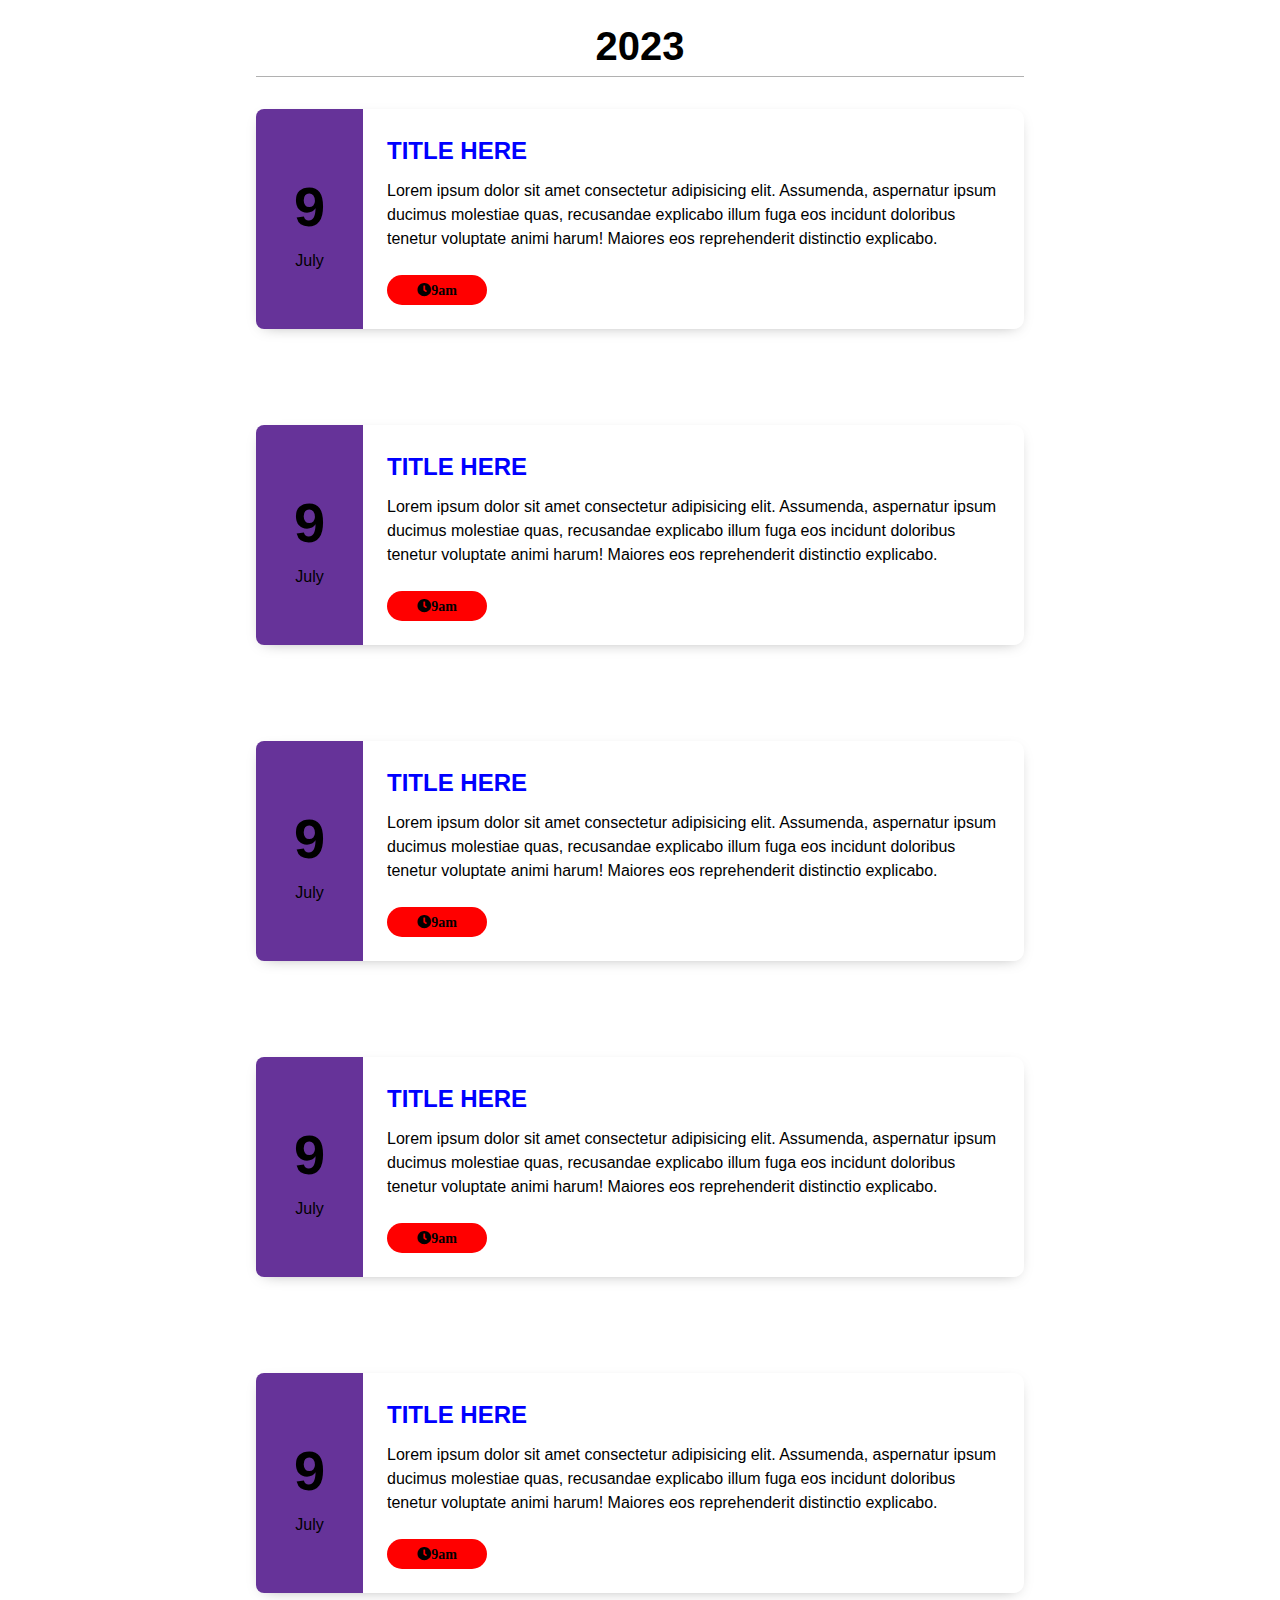
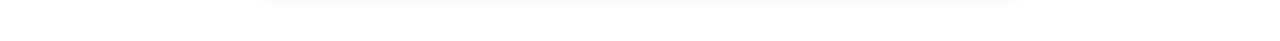
<file: calender.html>
<!DOCTYPE html>
<html lang="en">
<head>
    <link rel="stylesheet" href="./assets/css/icon_css/all.min.css">
	<link rel="stylesheet" href="./assets/css/icon_css/fontawesome.min.css">
	<link rel="icon" type="image/x-icon" href="assets/images/logo.png">
    <link rel="stylesheet" href="assets/css/calander.css">
    <meta charset="UTF-8">
    <meta http-equiv="X-UA-Compatible" content="IE=edge">
    <meta name="viewport" content="width=device-width, initial-scale=1.0">
    <title>Document</title>
</head>
<body>
   
    <div class="event-container">
        <h3 class="year">2023</h3>

        <div class="event">
            <div class="event-left">
                <div class="event-date">
                    <div class="date">9</div>
                        <div class="month">July</div>
                </div>
            </div>
                <div class="event-right">
                    <h3 class="event-title">
                        Title Here
                    </h3>
                        <div class="event-description">
                            Lorem ipsum dolor sit amet consectetur adipisicing elit. Assumenda, aspernatur ipsum ducimus molestiae quas, recusandae explicabo illum fuga eos incidunt doloribus tenetur voluptate animi harum! Maiores eos reprehenderit distinctio explicabo.
    
                        </div>
                            <div class="event-timing">
                                <i class="fa fa-clock">9am</i>
                            </div>
                </div>
        </div>


    </div>


    <div class="event-container">
        

        <div class="event">
            <div class="event-left">
                <div class="event-date">
                    <div class="date">9</div>
                        <div class="month">July</div>
                </div>
            </div>
                <div class="event-right">
                    <h3 class="event-title">
                        Title Here
                    </h3>
                        <div class="event-description">
                            Lorem ipsum dolor sit amet consectetur adipisicing elit. Assumenda, aspernatur ipsum ducimus molestiae quas, recusandae explicabo illum fuga eos incidunt doloribus tenetur voluptate animi harum! Maiores eos reprehenderit distinctio explicabo.
    
                        </div>
                            <div class="event-timing">
                                <i class="fa fa-clock">9am</i>
                            </div>
                </div>
        </div>


    </div>

    <div class="event-container">
       

        <div class="event">
            <div class="event-left">
                <div class="event-date">
                    <div class="date">9</div>
                        <div class="month">July</div>
                </div>
            </div>
                <div class="event-right">
                    <h3 class="event-title">
                        Title Here
                    </h3>
                        <div class="event-description">
                            Lorem ipsum dolor sit amet consectetur adipisicing elit. Assumenda, aspernatur ipsum ducimus molestiae quas, recusandae explicabo illum fuga eos incidunt doloribus tenetur voluptate animi harum! Maiores eos reprehenderit distinctio explicabo.
    
                        </div>
                            <div class="event-timing">
                                <i class="fa fa-clock">9am</i>
                            </div>
                </div>
        </div>


    </div>
    

    <div class="event-container">
      

        <div class="event">
            <div class="event-left">
                <div class="event-date">
                    <div class="date">9</div>
                        <div class="month">July</div>
                </div>
            </div>
                <div class="event-right">
                    <h3 class="event-title">
                        Title Here
                    </h3>
                        <div class="event-description">
                            Lorem ipsum dolor sit amet consectetur adipisicing elit. Assumenda, aspernatur ipsum ducimus molestiae quas, recusandae explicabo illum fuga eos incidunt doloribus tenetur voluptate animi harum! Maiores eos reprehenderit distinctio explicabo.
    
                        </div>
                            <div class="event-timing">
                                <i class="fa fa-clock">9am</i>
                            </div>
                </div>
        </div>


    </div>
    

    <div class="event-container">
      

        <div class="event">
            <div class="event-left">
                <div class="event-date">
                    <div class="date">9</div>
                        <div class="month">July</div>
                </div>
            </div>
                <div class="event-right">
                    <h3 class="event-title">
                        Title Here
                    </h3>
                        <div class="event-description">
                            Lorem ipsum dolor sit amet consectetur adipisicing elit. Assumenda, aspernatur ipsum ducimus molestiae quas, recusandae explicabo illum fuga eos incidunt doloribus tenetur voluptate animi harum! Maiores eos reprehenderit distinctio explicabo.
    
                        </div>
                            <div class="event-timing">
                                <i class="fa fa-clock">9am</i>
                            </div>
                </div>
        </div>


    </div>
    
    
    


   
</body>
</html>
</file>
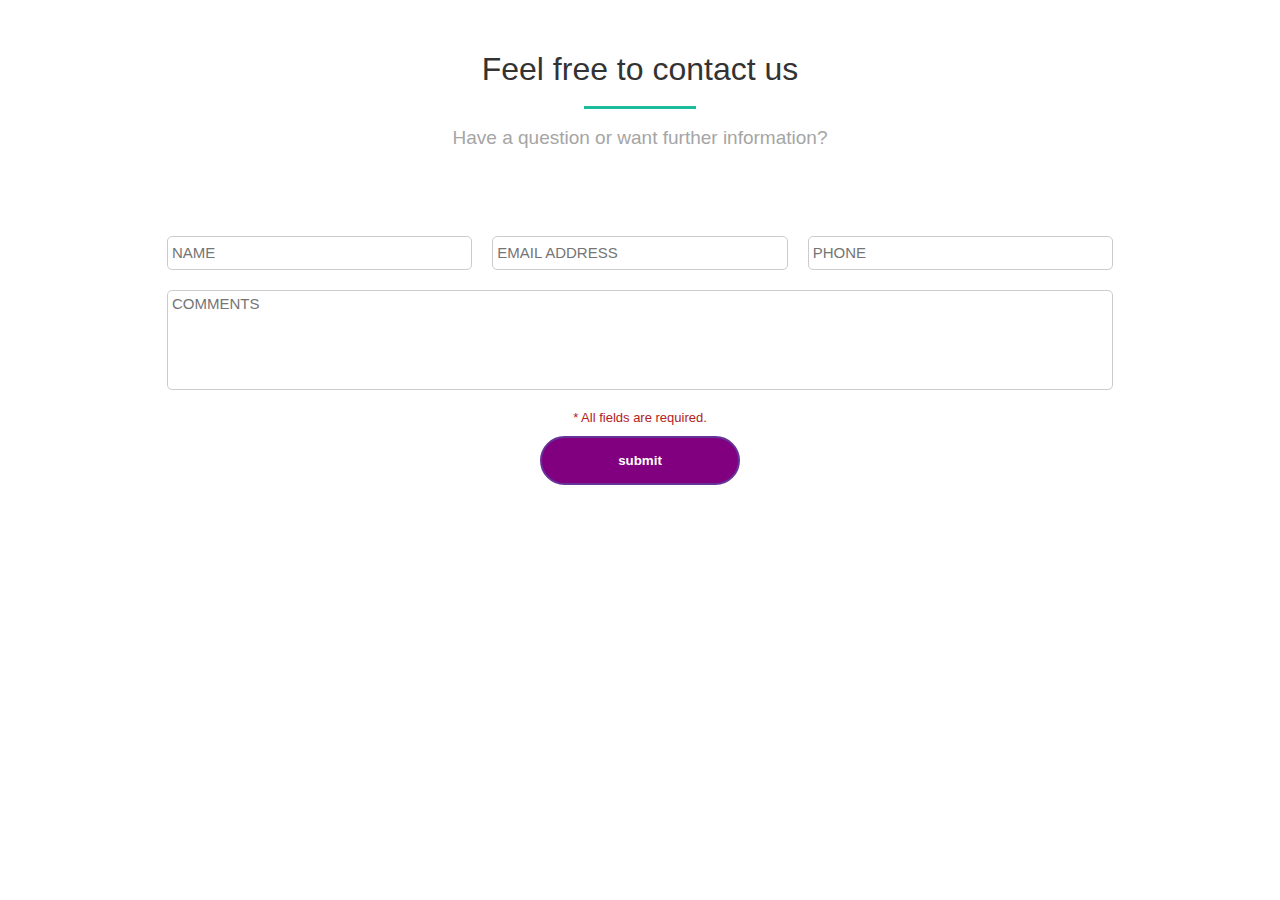
<file: contactus.html>
<!doctype html>
<html>
<head>
<meta charset="utf-8">
<title>Contact us</title>
<meta name="generator" content="WYSIWYG Web Builder 16 Trial Version - https://www.wysiwygwebbuilder.com">
<meta name="viewport" content="width=device-width, initial-scale=1.0">
<link href="assets/css/Untitled1.css" rel="stylesheet">
<link href="assets/css/index.css" rel="stylesheet">
</head>
<body>

<div id="wb_LayoutGrid6">
<div id="LayoutGrid6">
<div class="row">
<div class="col-1">
<div id="wb_Heading9" style="display:inline-block;width:100%;z-index:0;">
<h1 id="Heading9">Feel free to contact us</h1>
</div>
<div id="wb_Shape4" style="display:inline-block;width:112px;height:3px;z-index:1;position:relative;">
<div id="Shape4"></div>
</div>
<div id="wb_Heading8" style="display:inline-block;width:100%;z-index:2;">
<h2 id="Heading8">Have a question or want further information?</h2>
</div>
</div>
</div>
</div>
</div>
<div id="wb_LayoutGrid7">
<div id="LayoutGrid7">
<div class="row">
<div class="col-1">
<div id="wb_Breadcrumb1" style="display:inline-block;width:100%;z-index:3;vertical-align:top;">


</div>
</div>
<div class="col-2">
<div id="wb_Breadcrumb3" style="display:inline-block;width:100%;z-index:4;vertical-align:top;">

</div>
</div>
<div class="col-3">
<div id="wb_Breadcrumb2" style="display:inline-block;width:100%;z-index:5;vertical-align:top;">


</div>
</div>
</div>
</div>
</div>
<div id="wb_LayoutGrid8">
<div id="LayoutGrid8">
<div class="row">
<div class="col-1">
<div id="wb_LayoutGrid9">
<div id="LayoutGrid9">
<div class="row">
<div class="col-1">
<input type="text" id="editboxName" style="display:block;width: calc(100% - 10px);height:34px;z-index:6;" name="name" value="" spellcheck="false" placeholder="NAME">
</div>
<div class="col-2">
<input type="text" id="editboxEmail" style="display:block;width: calc(100% - 20px);height:34px;z-index:7;" name="email" value="" spellcheck="false" placeholder="EMAIL ADDRESS">
</div>
<div class="col-3">
<input type="text" id="editboxPhone" style="display:block;width: calc(100% - 10px);height:34px;z-index:8;" name="phone" value="" spellcheck="false" placeholder="PHONE">
</div>
</div>
</div>
</div>
<textarea name="message" id="editboxMessage" style="display:block;width: 100%;;height:100px;z-index:10;" rows="4" cols="91" autocomplete="off" spellcheck="false" placeholder="COMMENTS"></textarea>
<div id="wb_Text11">
<span style="color:#B22222;">* All fields are required. </span>
</div>
<input type="submit" value="submit" class="button">
</div>
</div>
</div>
</div>
</body>
</html>
</file>
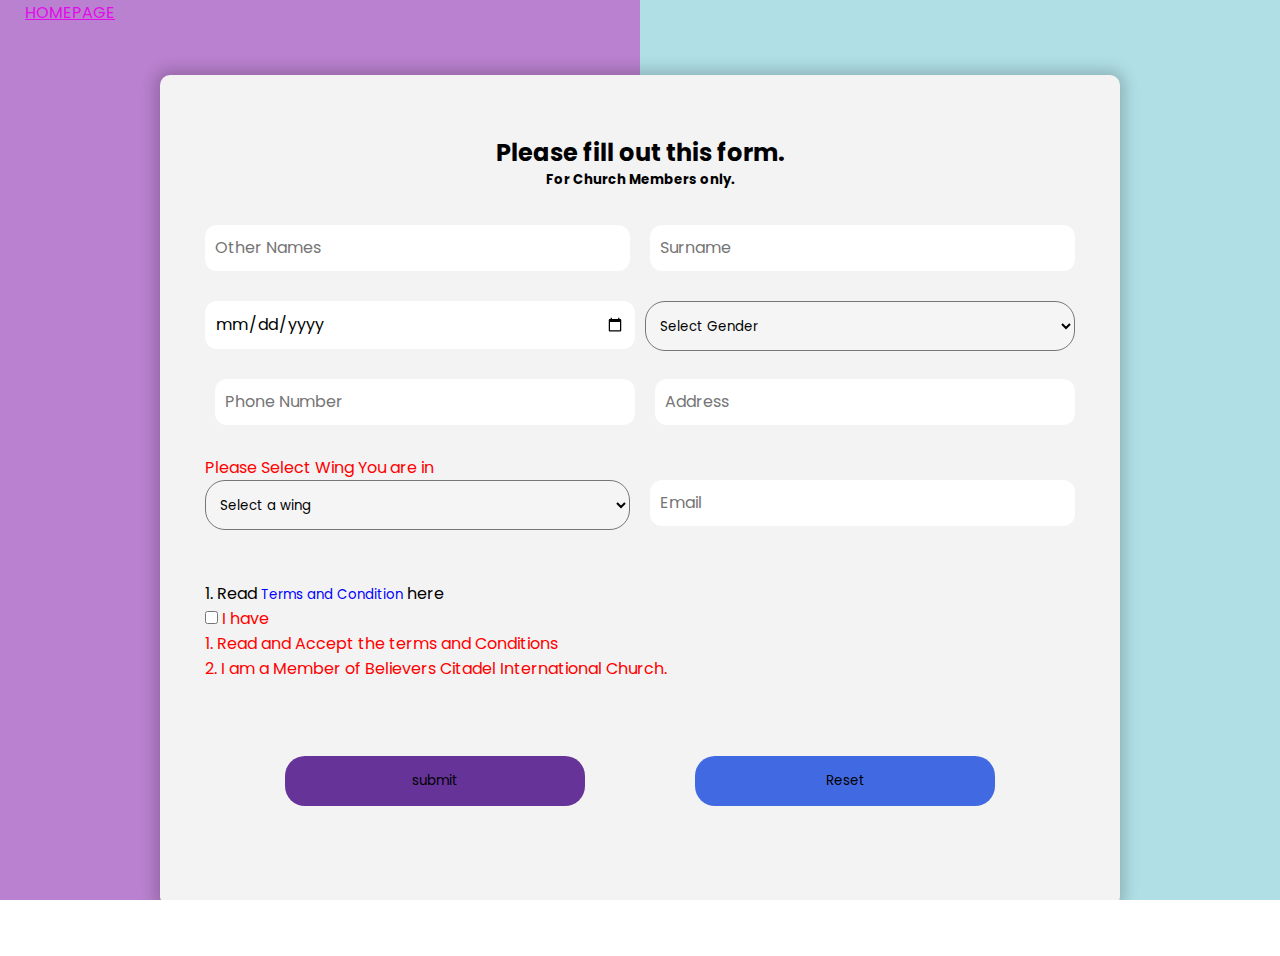
<file: membersdb.html>
<!DOCTYPE html>
<html lang="en">
<head>
    <meta charset="UTF-8">
    <meta name="viewport" content="width=device-width, initial-scale=1.0">
    <title>Members</title>
    <link rel="shortcut icon" href="assets/images/BCI LOGO white-01.png" type="image/x-icon">
    <link rel="stylesheet" href="assets/css/members.css">
    <link rel="preconnect" href="https://fonts.googleapis.com">
	<link rel="preconnect" href="https://fonts.gstatic.com" crossorigin>
	<link href="https://fonts.googleapis.com/css2?family=Poppins:wght@300&display=swap" rel="stylesheet">
</head>
<body>
    <div class="page">
        <a href="index.html">HOMEPAGE</a>
    </div>
    <div class="area">
        <div class="text">
            <h2>Please fill out this form.</h2>
            <h5>For Church Members only.</h5>
        </div>
        <form action="" method="post" id="myForm">
            <div class="input-group">
                <div class="form-inner">
                    <div class="side">
                        <!-- <label for="fs">First Name</label><br> -->
                        <input type="text" name="Other Names" autocomplete="off" class="input" placeholder="Other Names" required>
                    
                        <!-- <br><label for="ls">Last Name</label> -->
                        <br><input type="text" name="Surname" autocomplete="off" class="input" placeholder="Surname" required>
                    </div>
                    <div class="side">
                        <input type="date" autocomplete="off" class="input" name="DOB" placeholder="Dirth of Birth" required>
                        <select name="Gender" id="" required>
                            <option value="None">Select Gender</option>
                            <option value="Male">Male</option>
                            <option value="Female">Female</option>
                        </select>
                    </div>
                    
                    <div class="side">
                        <br><input type="tel" name="Tel" autocomplete="off" class="input" placeholder="Phone Number" required>
                        <br><input type="text" name="Address" autocomplete="off" class="input" placeholder="Address" required>
                    </div>

                    <div class="sel">
                        <label for="Wing">Please Select Wing You are in</label><br>
                        <div class="side1">
                            
                            <select id="Wing" name="Wing" required>
                                <option value="Wing">Select a wing</option>
                                <option value="None">None</option>
                                <option value="Media Crew">Media Crew</option>
                                <option value="Ushers">Ushers</option>
                                <option value="Citadel Voices">Citadel Voices</option>
                            </select>
                            <input  type="email" name="Email" autocomplete="off" class="input" placeholder="Email" >
                        </div>
                    
                      <br><p>
                        1. Read <button class="openPopup" data-target="popup1"> Terms and Condition</button> here
                    </p>
                    <input type="checkbox"  id="myCheckbox"><label for="checkbox"> I have <br> 
                        1. Read and Accept the terms and Conditions <br>
                        2. I am a Member of Believers Citadel International Church.
                    </label>
                   
                    </div>
                    

                </div>
              </div><br><br>
              <div class="bts">
                <button type="submit" class="submit">submit</button><br>
                <button type="reset" class="reset">Reset</button>
                <!-- <input type="submit" value="submit" class="submit" id="submitButton"><br>
                <input type="reset" value="reset" class="reset"> -->
              </div>
                

        </form>
    </div>
    <div id="popup1" class="popup">
		<div class="popup-content">
			<span class="close">&times;</span>
			<h2>Terms and Conditions</h2>
			<p>By agreeing to these Terms and Conditions, church members consent to the collection, storage, and processing of their personal information for the purpose of maintaining a church database. The collected information may include names, contact details, family information, and involvement in church activities. The church is committed to ensuring data security and will not share personal information with third parties without consent. Members have the right to access and correct their information, and they can withdraw their consent at any time. The church will retain the information as long as necessary and may update these Terms periodically</p>
		</div>
	</div>

    <script>
        window.onload = function() {
          const form = document.getElementById('myForm');
          form.addEventListener('submit', function(event) {
            const checkbox = document.getElementById('myCheckbox');
            if (checkbox.checked) {
              alert('Checkbox is checked!');
            } else {
              event.preventDefault();
              alert('Please check the box before submitting.');
            }
          });
        }
        </script>
    <script src="assets/js/button.js"></script>

    <script>

    const scriptURL = 'https://script.google.com/macros/s/AKfycbwYQYmvU5OqBvYEi_0Wyhwy53UuiotKcDUsZZL9rZ7daHpxuwVofUdWvfrlHlHI7fSuvw/exec'
    const form = document.querySelector("#myForm")
       

        form.addEventListener('submit', e => {
            e.preventDefault();
    
            fetch(scriptURL, { method: 'POST', body: new FormData(form) })
                .then(response => {
                    console.log('Success!', response);
                    // Clear the form
                    form.reset();
                    // Display a success message using an alert
                    alert('Thank you for your submission!');
                })
                .catch(error => {
                    console.error('Error!', error.message);
                    // Display an error message using an alert
                    alert('Submission failed. Please try again.');
                });
        });
   </script>
</body>
</html>
</file>
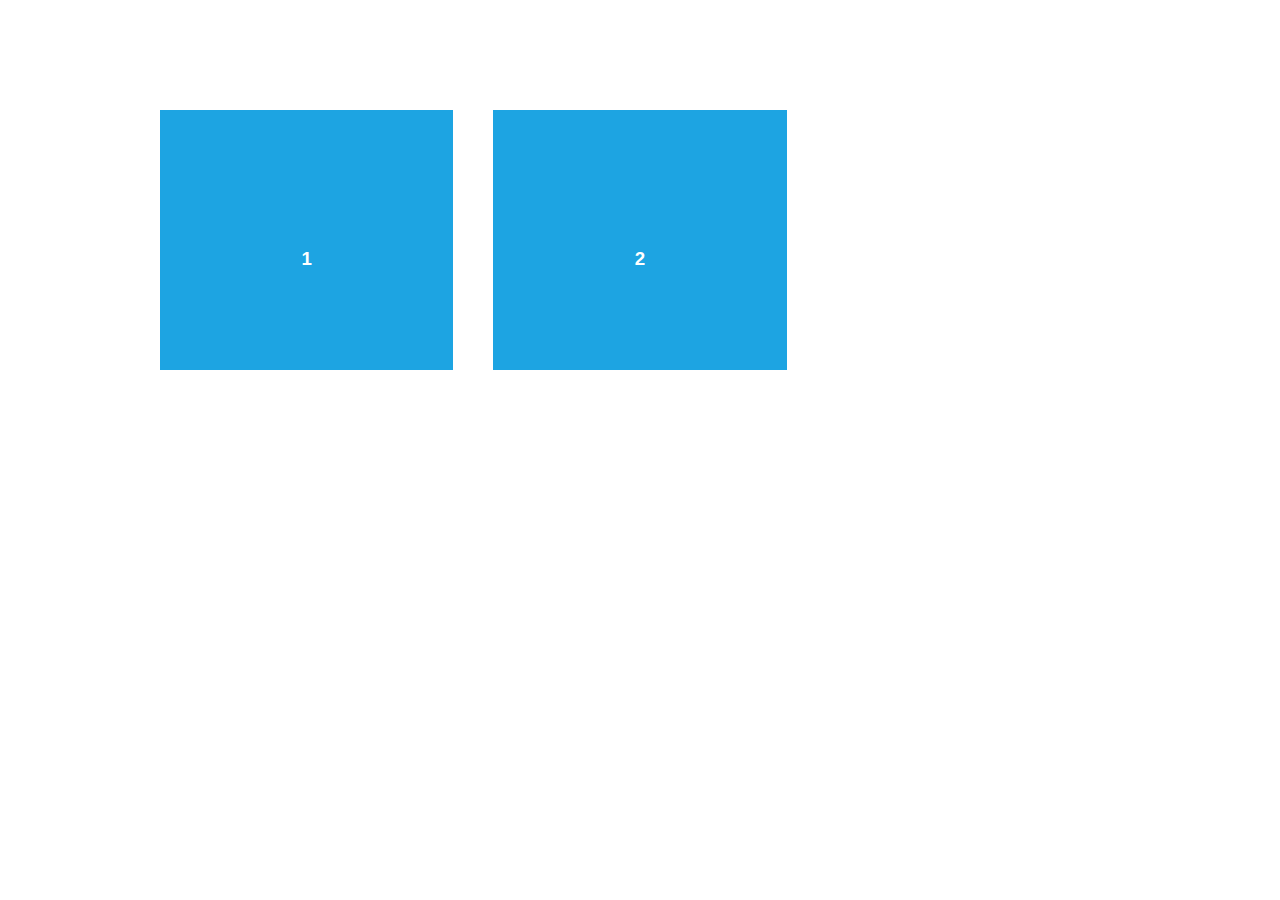
<file: assets/images/aos-master/aos-master/demo/async.html>
<!DOCTYPE html>
<html>
  <head>
    <meta charset="utf-8">
    <title>AOS - Animate on scroll library</title>
    <meta name="viewport" content="width=device-width">
    <link rel="stylesheet" href="css/styles.css" />
    <link rel="stylesheet" href="../dist/aos.css" />
  </head>
  <body>
    <div id="aos-demo" class="aos-all"></div>

    <script src="../dist/aos.js"></script>
    <script>
      AOS.init({
        easing: 'ease-in-out-sine'
      });

      setInterval(addItem, 300);

      var itemsCounter = 1;
      var container = document.getElementById('aos-demo');

      function addItem () {
        if (itemsCounter > 42) return;
        var item = document.createElement('div');
        item.classList.add('aos-item');
        item.setAttribute('data-aos', 'fade-up');
        item.innerHTML = '<div class="aos-item__inner"><h3>' + itemsCounter + '</h3></div>';
        container.appendChild(item);
        itemsCounter++;
      }
    </script>
  </body>
</html>
</file>
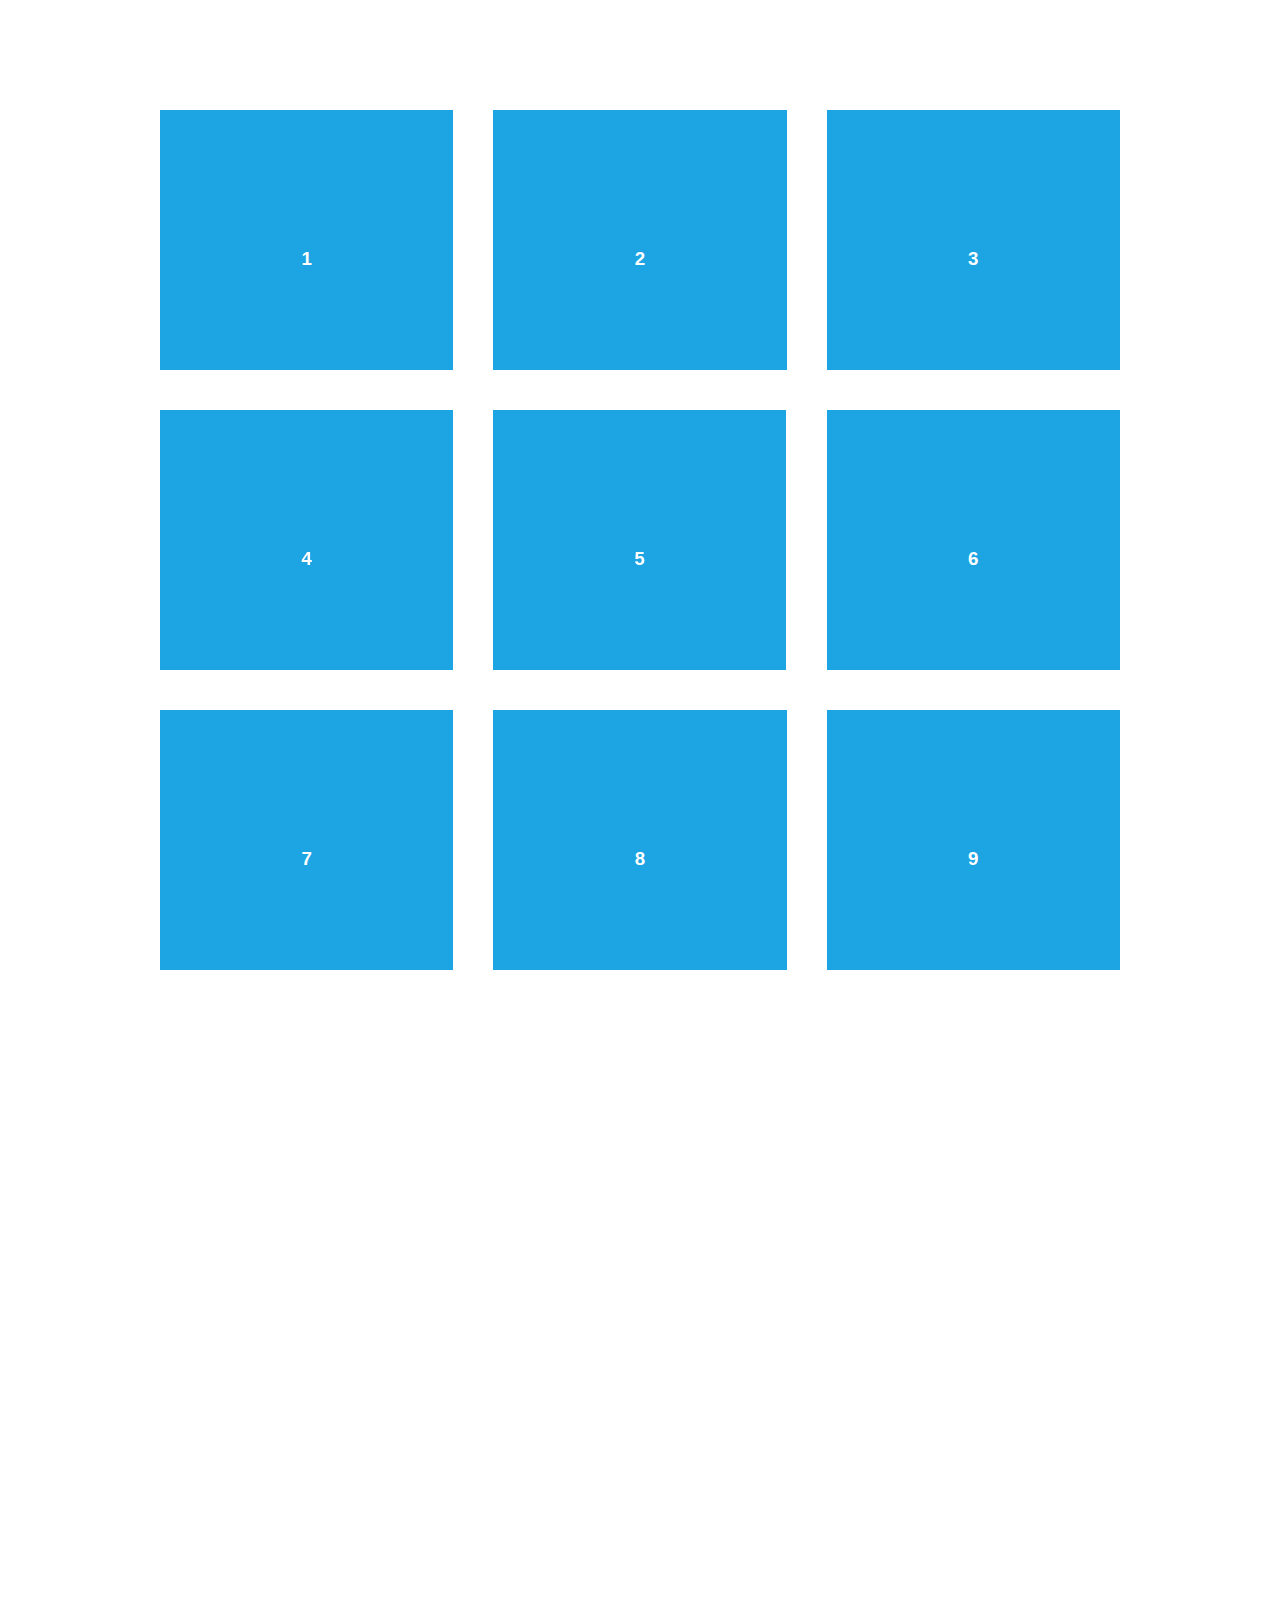
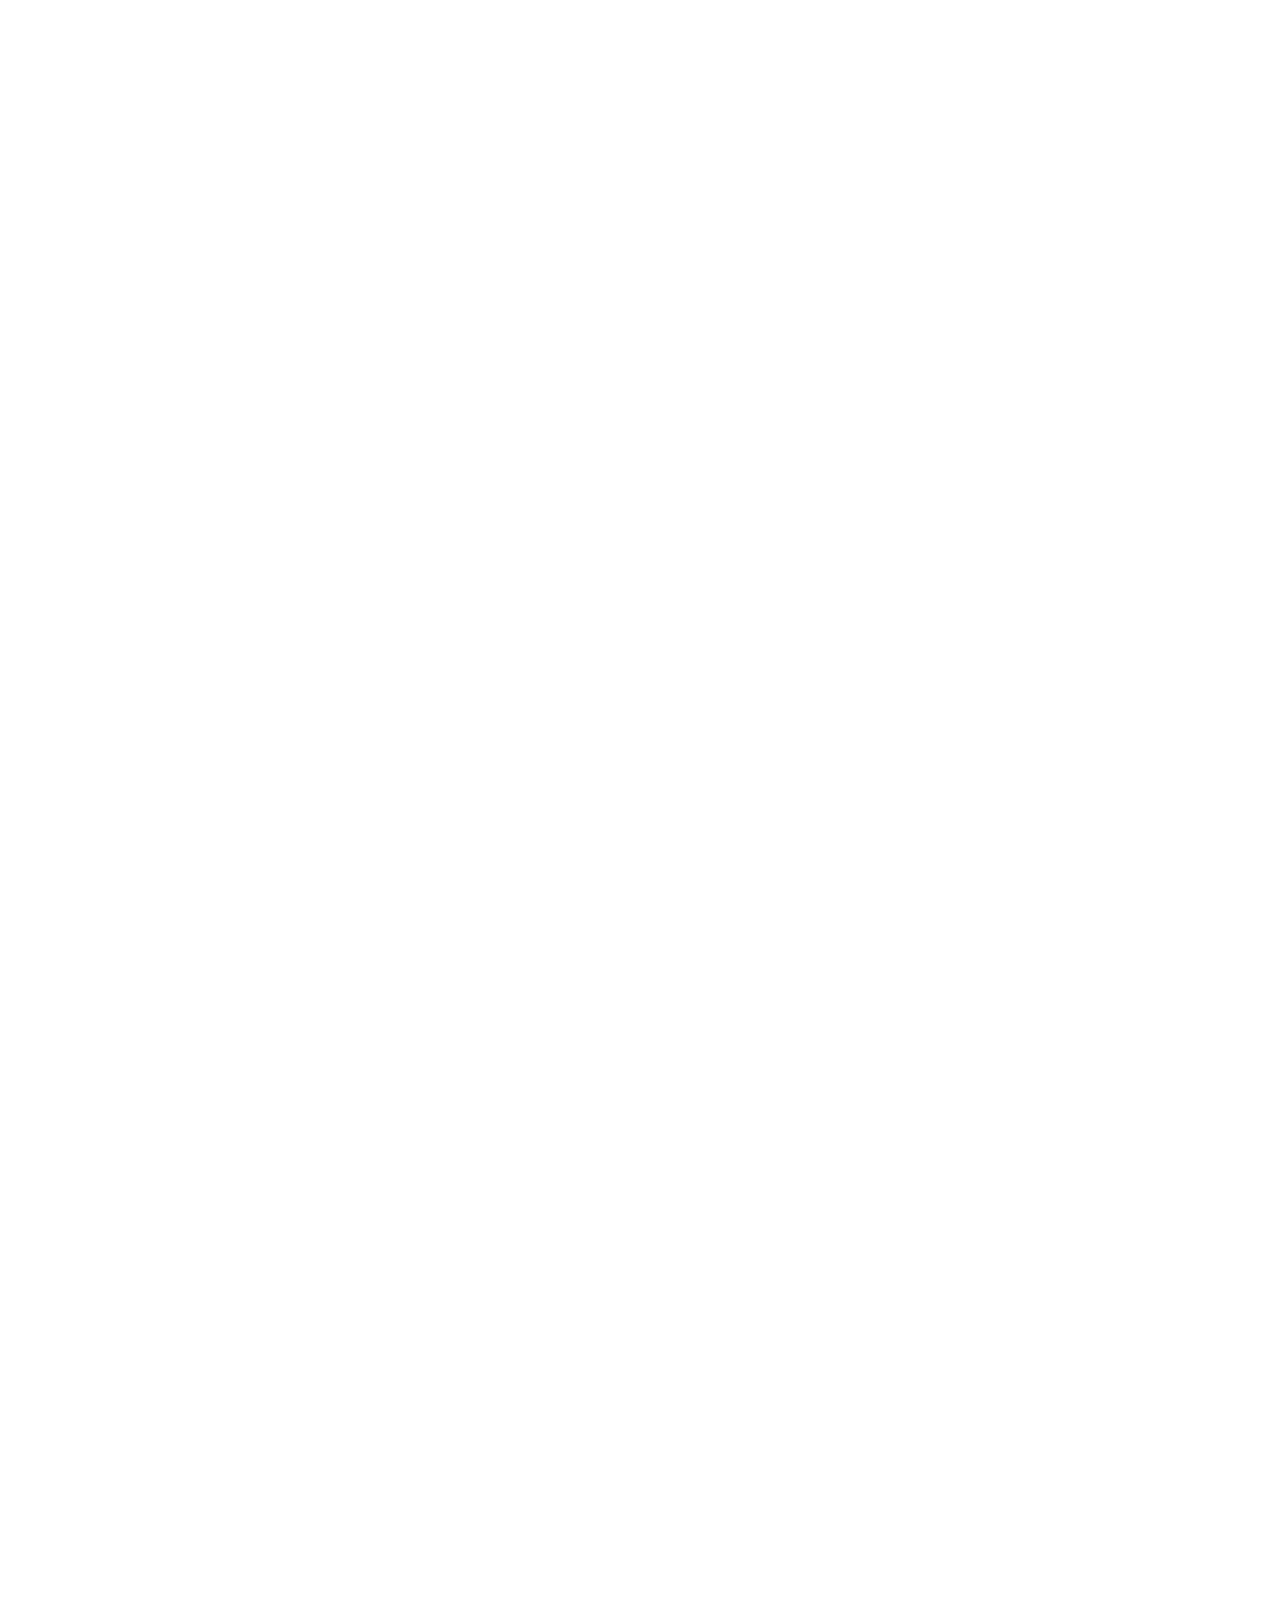
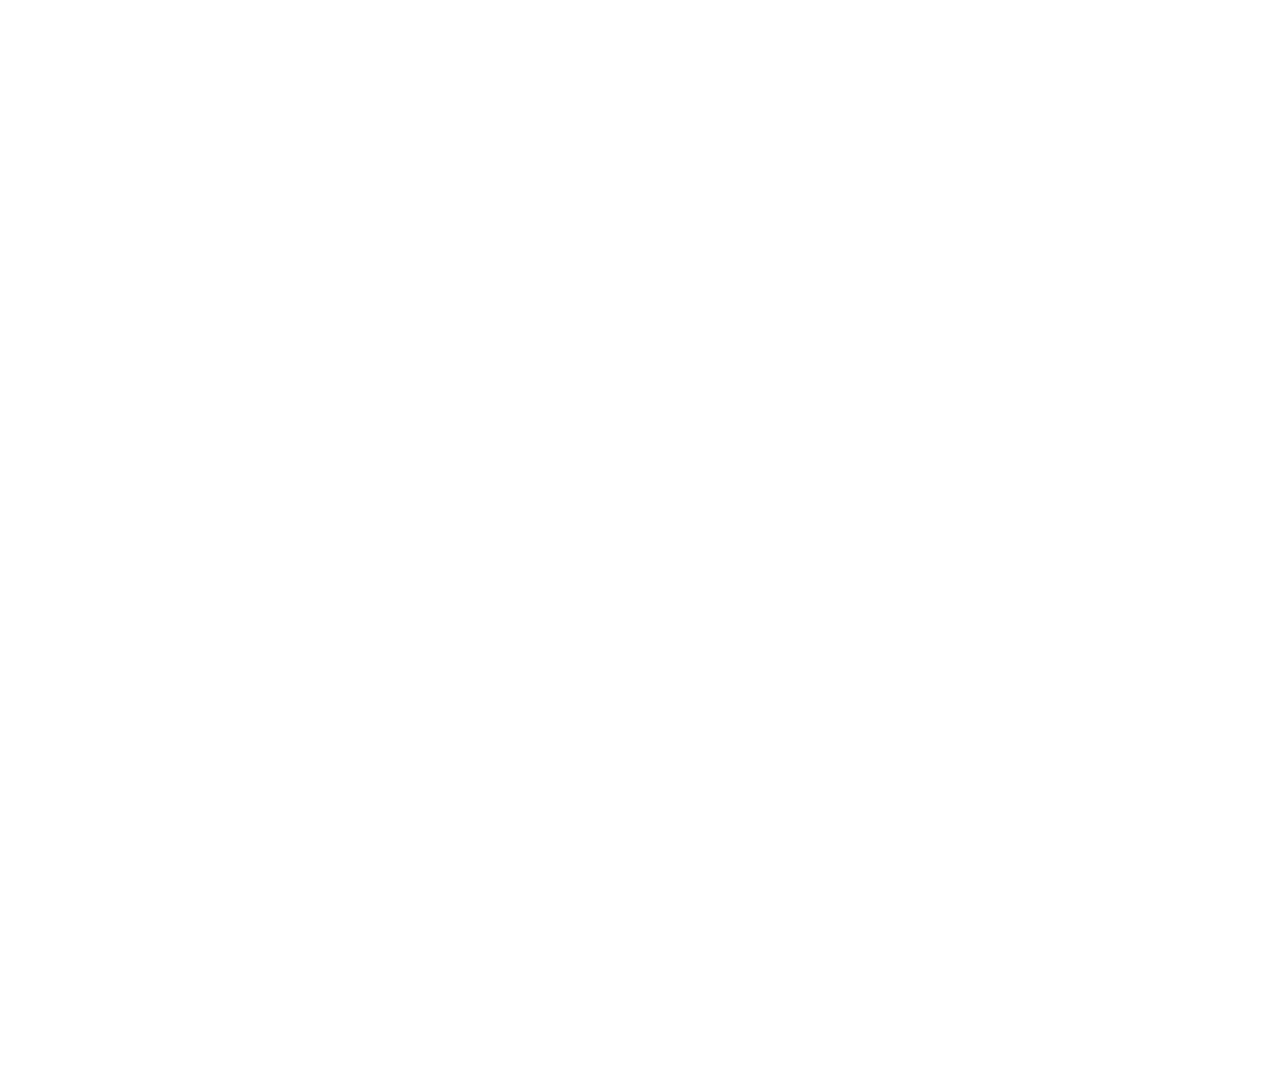
<file: assets/images/aos-master/aos-master/demo/simple.html>
<!DOCTYPE html>
<html>
  <head>
    <meta charset="utf-8">
    <title>AOS - Animate on scroll library</title>
    <meta name="viewport" content="width=device-width">
    <link rel="stylesheet" href="css/styles.css" />
    <link rel="stylesheet" href="../dist/aos.css" />
    <!--[if lt IE 9]>
    <script src="//html5shiv.googlecode.com/svn/trunk/html5.js"></script>
    <![endif]-->
  </head>
  <body>
    <div id="transcroller-body" class="aos-all">
      <div class="aos-item" data-aos="fade-up">
        <div class="aos-item__inner"><h3>1</h3></div>
      </div>
      <div class="aos-item" data-aos="fade-down">
        <div class="aos-item__inner"><h3>2</h3></div>
      </div>
      <div class="aos-item" data-aos="zoom-out-down">
        <div class="aos-item__inner"><h3>3</h3></div>
      </div>
      <div class="aos-item" data-aos="flip-down">
        <div class="aos-item__inner"><h3>4</h3></div>
      </div>
      <div class="aos-item" data-aos="flip-up">
        <div class="aos-item__inner"><h3>5</h3></div>
      </div>
      <div class="aos-item" data-aos="fade-down">
        <div class="aos-item__inner"><h3>6</h3></div>
      </div>
      <div class="aos-item" data-aos="fade-in">
        <div class="aos-item__inner"><h3>7</h3></div>
      </div>
      <div class="aos-item" data-aos="fade-down">
        <div class="aos-item__inner"><h3>8</h3></div>
      </div>
      <div class="aos-item" data-aos="fade-in">
        <div class="aos-item__inner"><h3>9</h3></div>
      </div>
      <div class="aos-item" data-aos="fade-down">
        <div class="aos-item__inner"><h3>10</h3></div>
      </div>
      <div class="aos-item" data-aos="fade-up">
        <div class="aos-item__inner"><h3>11</h3></div>
      </div>
      <div class="aos-item" data-aos="fade-down">
        <div class="aos-item__inner"><h3>12</h3></div>
      </div>
      <div class="aos-item" data-aos="fade-in">
        <div class="aos-item__inner"><h3>13</h3></div>
      </div>
      <div class="aos-item" data-aos="fade-up">
        <div class="aos-item__inner"><h3>14</h3></div>
      </div>
      <div class="aos-item" data-aos="fade-in">
        <div class="aos-item__inner"><h3>15</h3></div>
      </div>
      <div class="aos-item" data-aos="fade-up">
        <div class="aos-item__inner"><h3>16</h3></div>
      </div>
      <div class="aos-item" data-aos="fade-down">
        <div class="aos-item__inner"><h3>17</h3></div>
      </div>
      <div class="aos-item" data-aos="fade-up">
        <div class="aos-item__inner"><h3>18</h3></div>
      </div>
      <div class="aos-item" data-aos="zoom-out">
        <div class="aos-item__inner"><h3>19</h3></div>
      </div>
      <div class="aos-item" data-aos="fade-up">
        <div class="aos-item__inner"><h3>20</h3></div>
      </div>
      <div class="aos-item" data-aos="zoom-out">
        <div class="aos-item__inner"><h3>21</h3></div>
      </div>
      <div class="aos-item" data-aos="fade-in">
        <div class="aos-item__inner"><h3>22</h3></div>
      </div>
      <div class="aos-item" data-aos="zoom-out-up">
        <div class="aos-item__inner"><h3>23</h3></div>
      </div>
      <div class="aos-item" data-aos="zoom-out-down">
        <div class="aos-item__inner"><h3>24</h3></div>
      </div>
      <div class="aos-item" data-aos="fade-in">
        <div class="aos-item__inner"><h3>25</h3></div>
      </div>
      <div class="aos-item" data-aos="fade-in">
        <div class="aos-item__inner"><h3>26</h3></div>
      </div>
      <div class="aos-item" data-aos="fade-in">
        <div class="aos-item__inner"><h3>27</h3></div>
      </div>
      <div class="aos-item" data-aos="fade-in">
        <div class="aos-item__inner"><h3>28</h3></div>
      </div>
      <div class="aos-item" data-aos="fade-in">
        <div class="aos-item__inner"><h3>29</h3></div>
      </div>
      <div class="aos-item" data-aos="fade-in">
        <div class="aos-item__inner"><h3>30</h3></div>
      </div>
      <div class="aos-item" data-aos="fade-in">
        <div class="aos-item__inner"><h3>31</h3></div>
      </div>
      <div class="aos-item" data-aos="fade-in">
        <div class="aos-item__inner"><h3>32</h3></div>
      </div>
      <div class="aos-item" data-aos="fade-in">
        <div class="aos-item__inner"><h3>33</h3></div>
      </div>
      <div class="aos-item" data-aos="fade-in">
        <div class="aos-item__inner"><h3>34</h3></div>
      </div>
      <div class="aos-item" data-aos="fade-in">
        <div class="aos-item__inner"><h3>35</h3></div>
      </div>
      <div class="aos-item" data-aos="fade-in">
        <div class="aos-item__inner"><h3>36</h3></div>
      </div>
      <div class="aos-item" data-aos="fade-in">
        <div class="aos-item__inner"><h3>37</h3></div>
      </div>
      <div class="aos-item" data-aos="fade-in">
        <div class="aos-item__inner"><h3>38</h3></div>
      </div>
      <div class="aos-item" data-aos="fade-in">
        <div class="aos-item__inner"><h3>39</h3></div>
      </div>
      <div class="aos-item" data-aos="fade-in">
        <div class="aos-item__inner"><h3>40</h3></div>
      </div>
      <div class="aos-item" data-aos="fade-in">
        <div class="aos-item__inner"><h3>41</h3></div>
      </div>
      <div class="aos-item" data-aos="fade-in">
        <div class="aos-item__inner"><h3>42</h3></div>
      </div>
    </div>

    <script src="../dist/aos.js"></script>
    <script>
      AOS.init({
        easing: 'ease-in-out-sine'
      });
    </script>

    <!-- <script src="//cdnjs.cloudflare.com/ajax/libs/require.js/2.1.11/require.min.js"></script>
    <script>
      requirejs.config({
          baseUrl: '../dist',
      });

      require(['aos'], function(AOS){
          AOS.init({
              easing: 'ease-in-out-sine'
          });
      });
    </script> -->
  </body>
</html>
</file>
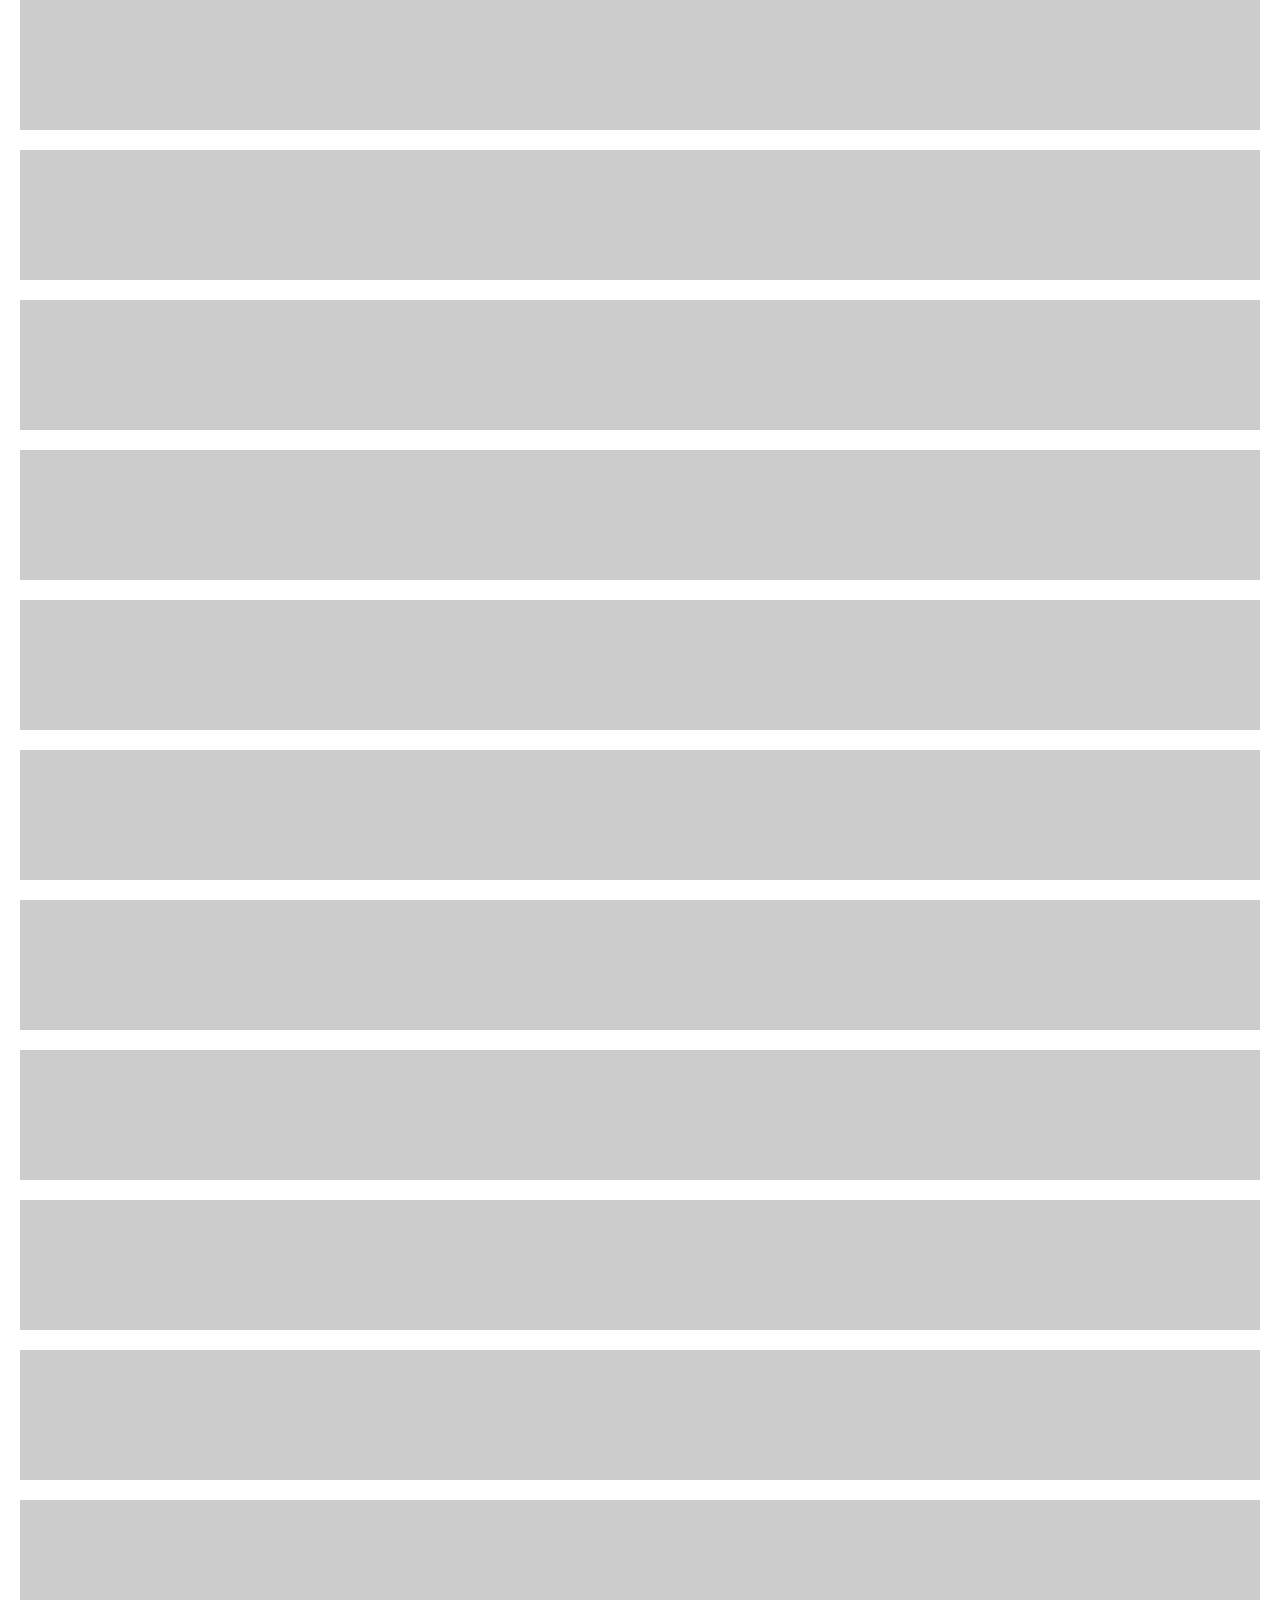
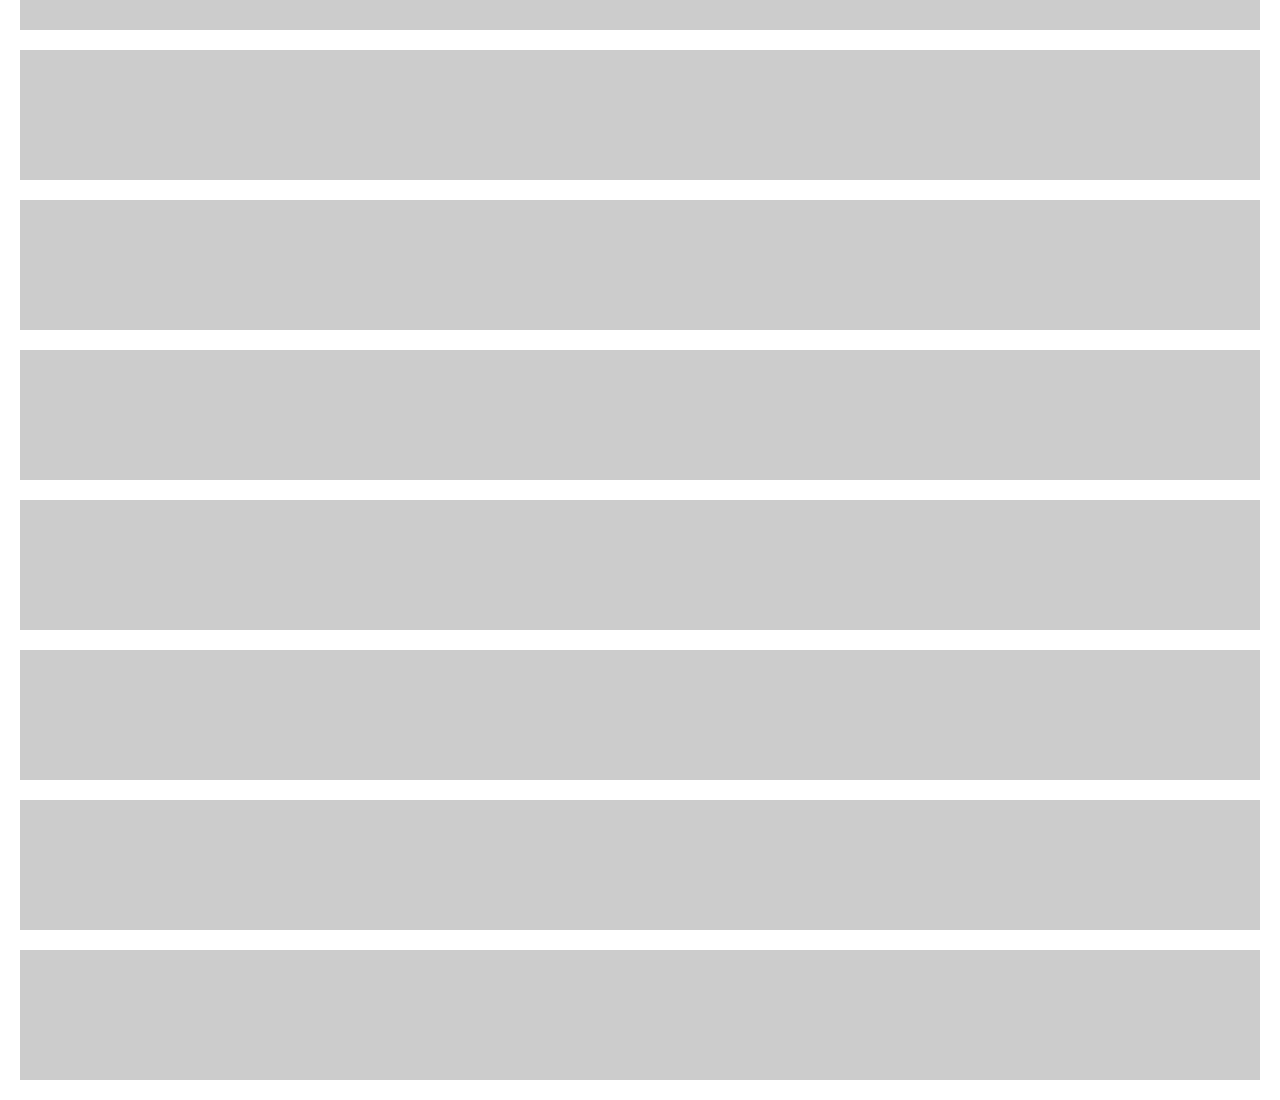
<file: assets/images/aos-master/aos-master/test/fixtures/aos-offset.fixture.html>
<!DOCTYPE html>
<html>
  <head>
    <title></title>
    <style type="text/css">
      * {box-sizing: border-box;}
      body {
        margin: 0; padding: 0 20px; text-align: center;
      }
      .aos-item {
        width: 100%; height: 130px; margin: 0 0 20px 0; background: #ccc;
      }
    </style>
  </head>
  <body class="body">
    <div class="aos-item aos-item--1" data-aos-offset="50" data-aos="fade"></div>
    <div class="aos-item aos-item--2" data-aos-offset="50" data-aos="fade-up"></div>
    <div class="aos-item aos-item--3" data-aos-offset="50" data-aos="fade-down"></div>
    <div class="aos-item aos-item--4" data-aos-offset="50" data-aos="fade-left"></div>
    <div class="aos-item aos-item--5" data-aos-offset="50" data-aos="fade-right"></div>
    <div class="aos-item aos-item--6" data-aos-offset="50" data-aos="flip-up"></div>
    <div class="aos-item aos-item--7" data-aos-offset="50" data-aos="flip-down"></div>
    <div class="aos-item aos-item--8" data-aos-offset="50" data-aos="flip-left"></div>
    <div class="aos-item aos-item--9" data-aos-offset="50" data-aos="flip-right"></div>
    <div class="aos-item aos-item--10" data-aos-offset="50" data-aos="zoom-in"></div>
    <div class="aos-item aos-item--11" data-aos-offset="50" data-aos="zoom-in-up"></div>
    <div class="aos-item aos-item--12" data-aos-offset="50" data-aos="zoom-in-down"></div>
    <div class="aos-item aos-item--13" data-aos-offset="50" data-aos="zoom-in-left"></div>
    <div class="aos-item aos-item--14" data-aos-offset="50" data-aos="zoom-in-right"></div>
    <div class="aos-item aos-item--15" data-aos-offset="50" data-aos="slide-up"></div>
    <div class="aos-item aos-item--16" data-aos-offset="50" data-aos="slide-down"></div>
    <div class="aos-item aos-item--17" data-aos-offset="50" data-aos="slide-left"></div>
    <div class="aos-item aos-item--18" data-aos-offset="50" data-aos="slide-right"></div>
  </body>
</html>
</file>
<file: assets/css/calander.css>
* {
    padding: 0;
    margin: 0;
    box-sizing: border-box;
  
    list-style: none;
  }
  html,body{
    scroll-behavior: smooth;
    overflow-x: hidden;
  }
  body {
    line-height: 1.5;
    font-family: 'roboto', sans-serif;
   
  } 

   hr{
    width: 80%;
    display: block;
    margin-left: auto;
    margin-right: auto;
  }

  h1{
    text-align: center;
  }

   .event-container{
    max-width: 800px;
    margin: 0 auto;
    font-family: "roboto" sans-serif;
    padding: 1em;
  }

  .event-container h3.year {
    font-size: 40px;
    text-align: center;
    border-bottom: 1px solid #b1b1b1;
  }

  .event-container .event{
    box-shadow: 0px 4px 16px -8px rgba(0,0,0,0.4
    );
    display: flex;
    border-radius: 10px;
    margin: 32px 0;
  }

  .event .event-left{
    background: rebeccapurple;
    min-width: 82px;
    display: flex;
    align-items: center;
    justify-content: center;
    color: black;
    padding: 8px 48px;
    text-align: center;
    font-weight: bold;
    border-radius: 8px 0 0 8px;
  }

  .event .event-left .date{
    font-size: 56px;
  }

  .event .event-left .month{
    font-size: 16px;
    font-weight: normal;

  }
 .event .event-right{
    display: flex;
    flex-direction: column;
    justify-content: center;
    padding: 0 24px;

 }
  
 .event .event-right h3.event-title{
    font-size: 24px;
    margin: 24px 0 10px 0;
    color: blue;
    text-transform: uppercase;
 }
 
 .event .event-right .event-timing{
    background: red;
    display: flex;
    align-items: center;
    justify-content: center;
    width: 100px;
    padding: 8px;
    border-radius: 16px;
    margin: 24px 0;
    font-size: 14px;
 }

 @media(max-width:550px){
    .event {
        flex-direction: column;
    }

    .event-container{
      margin: 20px;
    }

    .event .event-left{
        padding: 0;
        border-radius: 8px 8px 0 0;
    }

    .event .event-left .event-date .date ,
    .event .event-left .event-date .month {
        display: inline-block;
        font-size: 24px;

    }

    .event .event-left .event-date{
        padding: 10px 0;
    }
 }
</file>
<file: assets/css/Untitled1.css>
h1, .h1
{
   font-family: Arial;
   font-weight: bold;
   font-size: 32px;
   text-decoration: none;
   color: #000000;
   background-color: transparent;
   margin: 0px 0px 0px 0px;
   padding: 0px 0px 0px 0px;
   display: inline;
}
h2, .h2
{
   font-family: Arial;
   font-weight: bold;
   font-size: 27px;
   text-decoration: none;
   color: #000000;
   background-color: transparent;
   margin: 0px 0px 0px 0px;
   padding: 0px 0px 0px 0px;
   display: inline;
}
h3, .h3
{
   font-family: Arial;
   font-weight: bold;
   font-size: 24px;
   text-decoration: none;
   color: #000000;
   background-color: transparent;
   margin: 0px 0px 0px 0px;
   padding: 0px 0px 0px 0px;
   display: inline;
}
h4, .h4
{
   font-family: Arial;
   font-weight: bold;
   font-size: 21px;
   font-style: italic;
   text-decoration: none;
   color: #000000;
   background-color: transparent;
   margin: 0px 0px 0px 0px;
   padding: 0px 0px 0px 0px;
   display: inline;
}
h5, .h5
{
   font-family: Arial;
   font-weight: bold;
   font-size: 19px;
   text-decoration: none;
   color: #000000;
   background-color: transparent;
   margin: 0px 0px 0px 0px;
   padding: 0px 0px 0px 0px;
   display: inline;
}
h6, .h6
{
   font-family: Arial;
   font-weight: bold;
   font-size: 16px;
   text-decoration: none;
   color: #000000;
   background-color: transparent;
   margin: 0px 0px 0px 0px;
   padding: 0px 0px 0px 0px;
   display: inline;
}
.CustomStyle
{
   font-family: "Courier New";
   font-weight: bold;
   font-size: 16px;
   text-decoration: none;
   color: #2E74B5;
   background-color: transparent;
}
</file>
<file: assets/css/index.css>
body
{
   background-color: #FFFFFF;
   color: #000000;
   font-family: Arial;
   font-weight: normal;
   font-size: 13px;
   line-height: 1.1875;
   margin: 0;
   padding: 0;
}
a
{
   color: #0000FF;
   text-decoration: underline;
}
a:visited
{
   color: #800080;
}
a:active
{
   color: #FF0000;
}
a:hover
{
   color: #0000FF;
   text-decoration: underline;
}
input:focus, textarea:focus, select:focus
{
   outline: none;
}
#wb_LayoutGrid6
{
   clear: both;
   position: relative;
   table-layout: fixed;
   display: table;
   text-align: center;
   width: 100%;
   background-color: transparent;
   background-image: none;
   border: 0px solid #CCCCCC;
   box-sizing: border-box;
   margin: 0;
}
#LayoutGrid6
{
   box-sizing: border-box;
   padding: 50px 15px 25px 15px;
   margin-right: auto;
   margin-left: auto;
   max-width: 976px;
}
#LayoutGrid6 > .row
{
   margin-right: -15px;
   margin-left: -15px;
}
#LayoutGrid6 > .row > .col-1
{
   box-sizing: border-box;
   font-size: 0px;
   min-height: 1px;
   padding-right: 15px;
   padding-left: 15px;
   position: relative;
}
#LayoutGrid6 > .row > .col-1
{
   float: left;
}
#LayoutGrid6 > .row > .col-1
{
   background-color: transparent;
   background-image: none;
   border: 0px solid #FFFFFF;
   width: 100%;
   text-align: center;
}
#LayoutGrid6:before,
#LayoutGrid6:after,
#LayoutGrid6 .row:before,
#LayoutGrid6 .row:after
{
   display: table;
   content: " ";
}
#LayoutGrid6:after,
#LayoutGrid6 .row:after
{
   clear: both;
}
@media (max-width: 480px)
{
#LayoutGrid6 > .row > .col-1
{
   float: none;
   width: 100% !important;
}
}
#wb_Heading8
{
   background-color: transparent;
   background-image: none;
   border: 0px solid #000000;
   box-sizing: border-box;
   vertical-align: top;
   margin: 0;
   padding: 18px 0px 0px 0px;
   text-align: center;
}
#Heading8
{
   color: #A5A5A5;
   font-family: Arial;
   font-weight: normal;
   font-style: normal;
   font-size: 19px;
   margin: 0;
   text-align: center;
}
#wb_Heading9
{
   background-color: transparent;
   background-image: none;
   border: 0px solid #000000;
   box-sizing: border-box;
   vertical-align: top;
   margin: 0;
   padding: 0px 0px 18px 0px;
   text-align: center;
}
#Heading9
{
   color: #333333;
   font-family: Arial;
   font-weight: normal;
   font-style: normal;
   font-size: 32px;
   margin: 0;
   text-align: center;
}
#wb_Shape4
{
   transform: rotate(0deg);
   transform-origin: 50% 50%;
}
#Shape4
{
   width: 112px;
   height: 3px;
   background-color: #1ABC9C;
   background-image: none;
   border: 0px #FFFFFF solid;
}
#Shape4_text
{
   position: absolute;
   pointer-events: none;
   display: flex;
   align-items: center;
   justify-content: center;
   flex-direction: column;
    left: 0px;
   top: 0;
   width: 100%;
   height: 100%;
   box-sizing: border-box;
   padding: 0;
   overflow: hidden;
   text-align: center;
   word-wrap: break-word;
}
#wb_LayoutGrid7
{
   clear: both;
   position: relative;
   table-layout: fixed;
   display: table;
   text-align: center;
   width: 100%;
   background-color: transparent;
   background-image: none;
   border: 0px solid #CCCCCC;
   box-sizing: border-box;
   margin: 0;
}
#LayoutGrid7
{
   box-sizing: border-box;
   padding: 10px 15px 10px 15px;
   margin-right: auto;
   margin-left: auto;
   max-width: 976px;
}
#LayoutGrid7 > .row
{
   margin-right: -15px;
   margin-left: -15px;
}
#LayoutGrid7 > .row > .col-1, #LayoutGrid7 > .row > .col-2, #LayoutGrid7 > .row > .col-3
{
   box-sizing: border-box;
   font-size: 0px;
   min-height: 1px;
   padding-right: 15px;
   padding-left: 15px;
   position: relative;
}
#LayoutGrid7 > .row > .col-1, #LayoutGrid7 > .row > .col-2, #LayoutGrid7 > .row > .col-3
{
   float: left;
}
#LayoutGrid7 > .row > .col-1
{
   background-color: transparent;
   background-image: none;
   border: 0px solid #FFFFFF;
   width: 50%;
   text-align: center;
}
#LayoutGrid7 > .row > .col-2
{
   background-color: transparent;
   background-image: none;
   border: 0px solid #FFFFFF;
   width: 25%;
   text-align: left;
}
#LayoutGrid7 > .row > .col-3
{
   background-color: transparent;
   background-image: none;
   border: 0px solid #FFFFFF;
   width: 25%;
   text-align: left;
}
#LayoutGrid7:before,
#LayoutGrid7:after,
#LayoutGrid7 .row:before,
#LayoutGrid7 .row:after
{
   display: table;
   content: " ";
}
#LayoutGrid7:after,
#LayoutGrid7 .row:after
{
   clear: both;
}
@media (max-width: 480px)
{
#LayoutGrid7 > .row > .col-1, #LayoutGrid7 > .row > .col-2, #LayoutGrid7 > .row > .col-3
{
   float: none;
   width: 100% !important;
}
}
#Breadcrumb1
{
   padding: 8px 15px 8px 15px;
   list-style: none;
   background-color: transparent;
   background-image: none;
   border: 0px solid #C0C0C0;
   font-family: Arial;
   font-weight: normal;
   font-style: normal;
   font-size: 0;
   margin: 0;
   text-align: left;
}
#Breadcrumb1 > li
{
   display: inline-block;
   font-size: 13px;
}
#Breadcrumb1 a
{
   color: #4F4F4F;
   text-decoration: none;
}
#Breadcrumb1 a:hover
{
   color: #1ABC9C;
   text-decoration: underline;
}
#Breadcrumb1 > .active
{
   color: #1ABC9C;
}
#Breadcrumb1 > li + li:before
{
   content: "";
   padding: 0 5px;
   color: #C0C0C0;
}
#Breadcrumb1 li i
{
   font-size: 13px;
   width: 15px;
}
#Breadcrumb2
{
   padding: 8px 15px 8px 15px;
   list-style: none;
   background-color: transparent;
   background-image: none;
   border: 0px solid #C0C0C0;
   font-family: Arial;
   font-weight: normal;
   font-style: normal;
   font-size: 0;
   margin: 0;
   text-align: left;
}
#Breadcrumb2 > li
{
   display: inline-block;
   font-size: 15px;
}
#Breadcrumb2 a
{
   color: #4F4F4F;
   text-decoration: none;
}
#Breadcrumb2 a:hover
{
   color: #1ABC9C;
   text-decoration: underline;
}
#Breadcrumb2 > .active
{
   color: #1ABC9C;
}
#Breadcrumb2 > li + li:before
{
   content: "";
   padding: 0 5px;
   color: #C0C0C0;
}
#Breadcrumb2 li i
{
   font-size: 15px;
   width: 17px;
}
#Breadcrumb3
{
   padding: 8px 15px 8px 15px;
   list-style: none;
   background-color: transparent;
   background-image: none;
   border: 0px solid #C0C0C0;
   font-family: Arial;
   font-weight: normal;
   font-style: normal;
   font-size: 0;
   margin: 0;
   text-align: left;
}
#Breadcrumb3 > li
{
   display: inline-block;
   font-size: 15px;
}
#Breadcrumb3 a
{
   color: #4F4F4F;
   text-decoration: none;
}
#Breadcrumb3 a:hover
{
   color: #1ABC9C;
   text-decoration: underline;
}
#Breadcrumb3 > .active
{
   color: #1ABC9C;
}
#Breadcrumb3 > li + li:before
{
   content: "";
   padding: 0 5px;
   color: #C0C0C0;
}
#Breadcrumb3 li i
{
   font-size: 15px;
   width: 17px;
}
#wb_LayoutGrid8
{
   clear: both;
   position: relative;
   table-layout: fixed;
   display: table;
   text-align: center;
   width: 100%;
   background-color: transparent;
   background-image: none;
   border: 0px solid #CCCCCC;
   box-sizing: border-box;
   margin: 0;
}
#LayoutGrid8
{
   box-sizing: border-box;
   padding: 25px 15px 25px 15px;
   margin-right: auto;
   margin-left: auto;
   max-width: 976px;
}
#LayoutGrid8 > .row
{
   margin-right: -15px;
   margin-left: -15px;
}
#LayoutGrid8 > .row > .col-1
{
   box-sizing: border-box;
   font-size: 0px;
   min-height: 1px;
   padding-right: 15px;
   padding-left: 15px;
   position: relative;
}
#LayoutGrid8 > .row > .col-1
{
   float: left;
}
#LayoutGrid8 > .row > .col-1
{
   background-color: transparent;
   background-image: none;
   border: 0px solid #FFFFFF;
   width: 100%;
   text-align: center;
}
#LayoutGrid8:before,
#LayoutGrid8:after,
#LayoutGrid8 .row:before,
#LayoutGrid8 .row:after
{
   display: table;
   content: " ";
}
#LayoutGrid8:after,
#LayoutGrid8 .row:after
{
   clear: both;
}
@media (max-width: 480px)
{
#LayoutGrid8 > .row > .col-1
{
   float: none;
   width: 100% !important;
}
}
#wb_LayoutGrid9
{
   clear: both;
   position: relative;
   table-layout: fixed;
   display: table;
   text-align: center;
   width: 100%;
   background-color: transparent;
   background-image: none;
   border: 0px solid #CCCCCC;
   box-sizing: border-box;
   margin: 0;
}
#LayoutGrid9
{
   box-sizing: border-box;
   padding: 10px 0px 10px 0px;
   margin-right: auto;
   margin-left: auto;
   max-width: 976px;
}
#LayoutGrid9 > .row
{
   margin-right: 0;
   margin-left: 0;
}
#LayoutGrid9 > .row > .col-1, #LayoutGrid9 > .row > .col-2, #LayoutGrid9 > .row > .col-3
{
   box-sizing: border-box;
   font-size: 0px;
   min-height: 1px;
   padding-right: 0px;
   padding-left: 0px;
   position: relative;
}
#LayoutGrid9 > .row > .col-1, #LayoutGrid9 > .row > .col-2, #LayoutGrid9 > .row > .col-3
{
   float: left;
}
#LayoutGrid9 > .row > .col-1
{
   background-color: transparent;
   background-image: none;
   border: 0px solid #FFFFFF;
   width: 33.33333333%;
   text-align: center;
}
#LayoutGrid9 > .row > .col-2
{
   background-color: transparent;
   background-image: none;
   border: 0px solid #FFFFFF;
   width: 33.33333333%;
   text-align: left;
}
#LayoutGrid9 > .row > .col-3
{
   background-color: transparent;
   background-image: none;
   border: 0px solid #FFFFFF;
   width: 33.33333333%;
   text-align: left;
}
#LayoutGrid9:before,
#LayoutGrid9:after,
#LayoutGrid9 .row:before,
#LayoutGrid9 .row:after
{
   display: table;
   content: " ";
}
#LayoutGrid9:after,
#LayoutGrid9 .row:after
{
   clear: both;
}
@media (max-width: 480px)
{
#LayoutGrid9 > .row > .col-1, #LayoutGrid9 > .row > .col-2, #LayoutGrid9 > .row > .col-3
{
   float: none;
   width: 100% !important;
}
}
#editboxName
{
   border: 1px solid #CCCCCC;
   border-radius: 5px;
   background-color: #FFFFFF;
   background-image: none;
   color: #A2A2A2;
   font-family: Arial;
   font-weight: normal;
   font-style: normal;
   font-size: 15px;
   box-sizing: border-box;
   line-height: 24px;
   padding: 4px 4px 4px 4px;
   margin: 5px 10px 10px 0px;
   text-align: left;
}
#editboxEmail
{
   border: 1px solid #CCCCCC;
   border-radius: 5px;
   background-color: #FFFFFF;
   background-image: none;
   color: #A2A2A2;
   font-family: Arial;
   font-weight: normal;
   font-style: normal;
   font-size: 15px;
   box-sizing: border-box;
   line-height: 24px;
   padding: 4px 4px 4px 4px;
   margin: 5px 10px 10px 10px;
   text-align: left;
}
#editboxPhone
{
   border: 1px solid #CCCCCC;
   border-radius: 5px;
   background-color: #FFFFFF;
   background-image: none;
   color: #A2A2A2;
   font-family: Arial;
   font-weight: normal;
   font-style: normal;
   font-size: 15px;
   box-sizing: border-box;
   line-height: 24px;
   padding: 4px 4px 4px 4px;
   margin: 5px 0px 10px 10px;
   text-align: left;
}
#editboxMessage
{
   border: 1px solid #CCCCCC;
   border-radius: 5px;
   background-color: #FFFFFF;
   background-image: none;
   color: #A2A2A2;
   font-family: Arial;
   font-weight: normal;
   font-style: normal;
   font-size: 15px;
   box-sizing: border-box;
   padding: 4px 4px 4px 4px;
   margin: 0px 0px 10px 0px;
   text-align: left;
   overflow: auto;
   resize: none;
}

.button {
  width: 200px;
  padding: 15px 0;
  text-align: center;
  margin: 0 10px;
  border-radius: 50px;
  font-weight: bold;
  border: 2px solid rebeccapurple;
  background: purple;
  color: white;
  cursor: pointer;
  transition: background 0.5s;
}

.button:hover {
  background: cadetblue;
  border: 2px solid rebeccapurple;
}


#wb_Text11 
{
   background-color: transparent;
   background-image: none;
   border: 0px solid #000000;
   padding: 10px 0px 10px 0px;
   margin: 0;
   text-align: center;
}
#wb_Text11
{
   color: #B22222;
   font-family: Arial;
   font-weight: normal;
   font-size: 13px;
   line-height: 16px;
}
#wb_Text11 div
{
   text-align: center;
}
#wb_Text11
{
   display: block;
   margin: 0;
   box-sizing: border-box;
   width: 100%;
}
</file>
<file: assets/css/members.css>
*{
    padding: 0;
    margin: 0;
    box-sizing: border-box;
    font-family: 'Poppins', sans-serif;
    
}
  
  html,body{
    scroll-behavior: smooth;
    overflow-x: hidden;
    /* background-image: url(../images/How\ to\ Make\ a\ Cheap\ Choir\ Robe\ _\ eHow_com.jpg);
    background-position: cover; */
  }

  body{
    height: 100vh;
    background: linear-gradient(
        to right,
        #b981cf 0%,
        #b981cf 0% 50%,
        powderblue 50%,
        powderblue  100%

    );
  }

  /* .area{
    display: flex;
    height: 80vh;
    justify-content: center;
    width: 70%;
    
    margin: auto;
    border-radius: 20px;
    background-color: whitesmoke;
    
    
  } */

  ::-webkit-scrollbar{
    width: 9px;
  }
  ::-webkit-scrollbar-thumb{
    background-color: #f0a1e5;
    border-radius: 30px;
  }
  
  .popup-content h2{
    color: red;
  }

  .area{
    
    /* justify-content: center; */
    width: 75%;
    border-radius: 10px;
    background-color: #f3f3f3;
    margin: 50px auto;
    box-shadow: 0 0 15px 5px rgba(0, 0, 0, 0.2);
    padding: 50px 20px;
  }

  /* .input-group {
    position: relative;
   } */
   
  .text{
    text-align: center;
    justify-content: center;
    padding: 10px;
  }

  /* .input-group {
    position: relative;
   } */

   
   

  
   
   .input {
    width: 50%;
    padding: 10px ;
    font-size: 16px;
    color: #000000 !important;
    margin-bottom: 30px;
    border: none;
    border-bottom: 1px solid rgba(255,255,255, .7);
    outline: none;
    /* background: transparent; */
    border-radius: 12px;
   }

   .form-inner{
    /* display: grid; */
    grid-template-columns: 1fr 1fr;
    
   }

   .side{
  display: flex;
  gap: 10px;
  color: black;
   }

   
   .side1 {
    display: flex;
    gap: 20px;
    color: black;
     }

  select{
    width: 50%;
    height: 50px;
    background: whitesmoke;
    padding: 10px;
    border-radius: 20px;
  }

  #wing{
    color: black;
  }

  /* .sel{
    padding: 25px;
  } */

  form{
    padding: 25px;
  }

  .bts{
    display: flex;
    justify-content: space-evenly;
    padding: 25px;
  }

  .bts input{
    width: 30%;
    height: 50px;
  }

  @media only screen and (max-width:800px){
    .side{
      display: block;
      flex-direction: column;
      color: black;
      
    }

   
    .side1{
      
      flex-direction: column;
    }
    /* .side1{
        margin: 10px;
        display: block;
        flex-direction: column;
        color: black;
        margin: 10px;
      
    } */
    .input{
      width: 100%;
      padding: 1em;
      margin: 0 0 1.2rem;
      color: #000000;
    }

    .area{
     width: 90%;
    }
    .bts{
     
      width: 100%;
      display: flex;
   justify-content: space-evenly;
      
    }

    .bts .submit{
      width: 200px;
    
    }

    .bts .reset{
      width: 200px;
      
    }
    select{
      width: 100%;
    }
   
  }

  @media (max-width:557px) {
    .bts{
      flex-direction: column !important;
    }
    .bts button{
      width: 100% !important;
      color: #fff;
      gap: 10px;
    }

  }
  label{
    color: red;
  }


  .submit{
    background-color: rebeccapurple;
    border-radius: 20px;
    border-color: transparent;
    cursor: pointer;
    width: 300px;
    height: 50px;
    transition: 0.5s;
   
  }

  .submit:hover{
    background: transparent;
    border: 1px solid rebeccapurple;
    color: #000000;
  }

  .reset:hover{
    background-color: transparent;
    border: 1px solid royalblue;
    color: #000000;
  }

  .reset{
    background-color: royalblue;
    border-radius: 20px;
    border-color: transparent;
    cursor: pointer;
    width: 300px;
    height: 50px;
    transition: 0.5s;
  }

  .popup {
    display: none;
    position: fixed;
    z-index: 1;
    left: 0;
    top: 0;
    width: 100%;
    height: 100%;
    overflow: auto;
    background-color: rgba(0, 0, 0, 0.5);
    z-index: 999999;
    
  }
  
  .popup-content {
    background-color: #fefefe;
    margin: 10% auto;
    padding: 1em;
    border: 1px solid #888;
    width: 80%;
    border-radius: 25px;
  }
  
  .close {
    color: #aaa;
    float: right;
    font-size: 28px;
    font-weight: bold;
  }
  
  .close:hover,
  .close:focus {
    color: black;
    text-decoration: none;
    cursor: pointer;
  }

  .openPopup{
    border: none;
    background: transparent;
    color: blue;
    cursor: pointer;
  }

  .page a {
    color: rgb(225, 12, 233);
    padding: 15px;
    margin: 10px;
  }
</file>
<file: assets/images/aos-master/aos-master/demo/css/styles.css>
body {
  font-family: Helvetica,Tahoma;
}

*,
*:before,
*:after {
  box-sizing: border-box;
}

.aos-all {
  width: 1000px;
  max-width: 98%;
  margin: 10vh auto 0 auto;
}

.aos-item {
  display: inline-block;
  float: left;
  width: 33.3333%;
  height: 300px;
  padding: 20px;
}

.aos-item__inner {
  position: relative;
  width: 100%;
  height: 100%;
  float: left;
  background: #1da4e2;
  line-height: 260px;
  text-align: center;
  color: #fff;
}

@media screen and (max-width: 800px) {
  .aos-item {
    width: 50%;
  }
}
</file>
